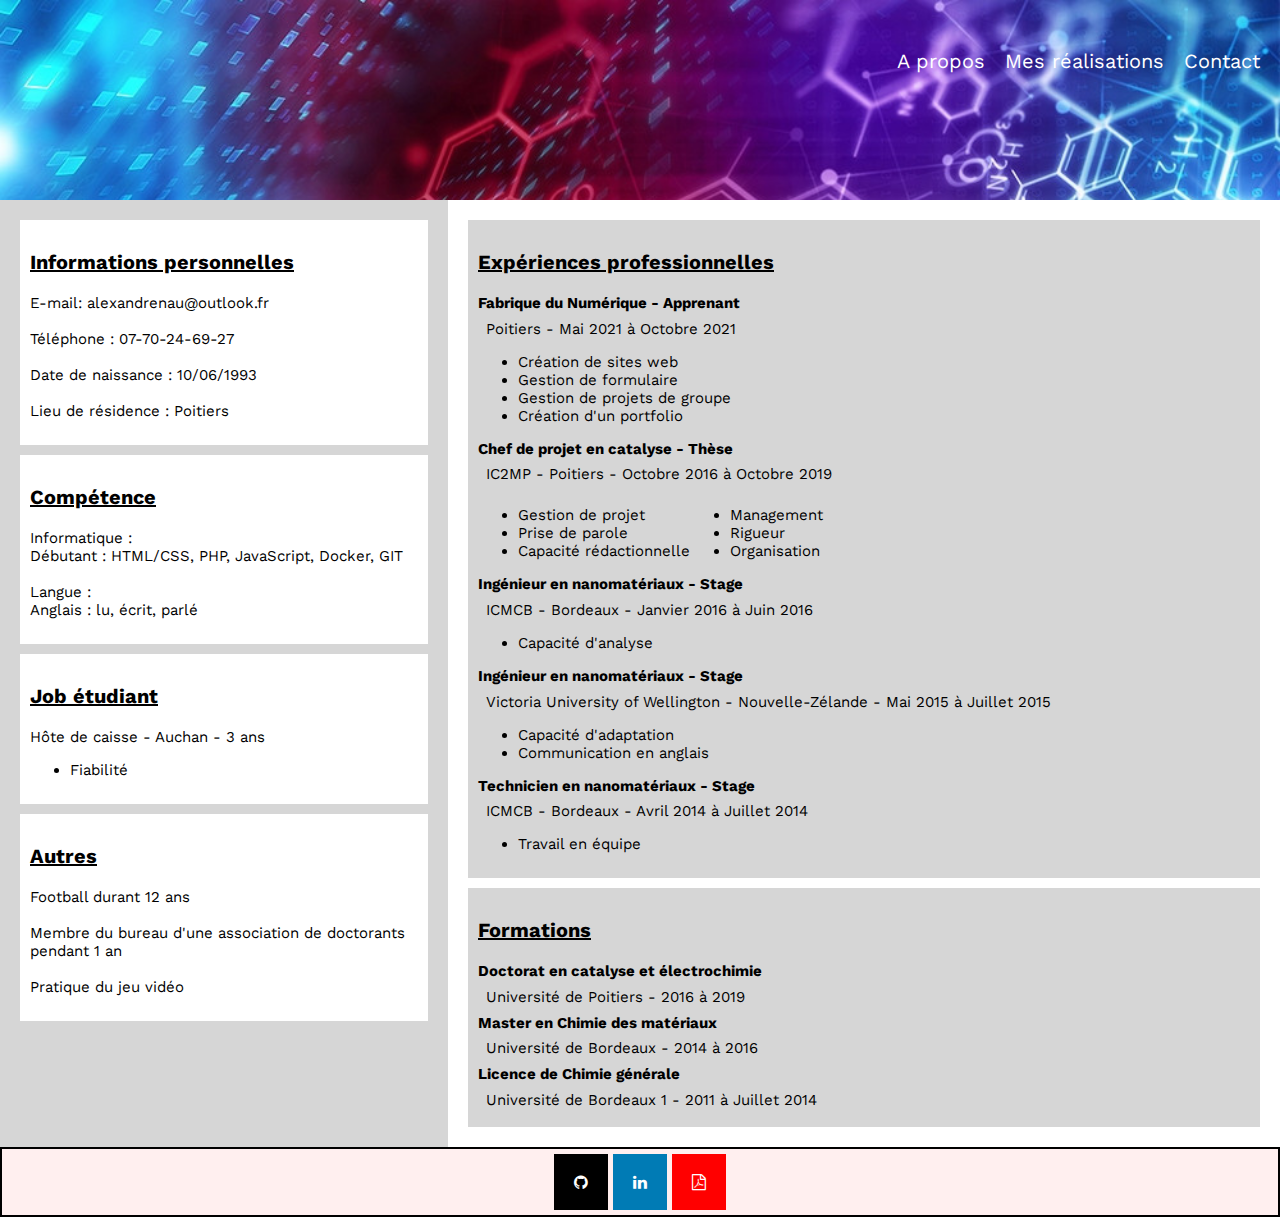
<file: index.html>
<!DOCTYPE html>
<html lang="en">

<head>
   <meta charset="UTF-8">
   <meta http-equiv="X-UA-Compatible" content="IE=edge">
   <meta name="viewport" content="width=device-width, initial-scale=1.0">
   <title>A propos</title>
   <link href='http://fonts.googleapis.com/css?family=Open+Sans' rel='stylesheet' type='text/css'>
   <link href="css/style.css" rel="stylesheet" type="text/css">
   <link rel="stylesheet" href="https://cdnjs.cloudflare.com/ajax/libs/font-awesome/4.7.0/css/font-awesome.min.css">
</head>

<body>
   <header>
      <nav class="nav">
         <div class="main_list">
            <ul class="navlinks">
               <li><a href="index.html">A propos</a></li>
               <li><a href="realisation.html">Mes réalisations</a></li>
               <li><a href="contact.html">Contact</a></li>
            </ul>
         </div>
      </nav>
      <section class="home">
      </section>
   </header>
   <main>
      <div class="corps">
         <aside class="gauche">
            <article>
               <h3>Informations personnelles</h3>
               <p> E-mail: alexandrenau@outlook.fr <br><br>
                  Téléphone : 07-70-24-69-27 <br><br>
                  Date de naissance : 10/06/1993<br><br>
                  Lieu de résidence : Poitiers
               </p>
            </article>
            <article>
               <h3>Compétence</h3>
               <p> Informatique : <br>
                  Débutant : HTML/CSS, PHP, JavaScript, Docker, GIT<br><br>
                  Langue : <br>
                  Anglais : lu, écrit, parlé
               </p>
            </article>
            <article>
               <h3>Job étudiant</h3>
               <p>Hôte de caisse - Auchan - 3 ans</p>
               <ul>
                  <li>Fiabilité</li>
               </ul>
            </article>
            <article>
               <h3>Autres</h3>
               <p>Football durant 12 ans<br><br>
                  Membre du bureau d'une association de doctorants pendant 1 an<br><br>
                  Pratique du jeu vidéo
               </p>
            </article>
         </aside>
         <section class="droite">
            <article>
               <h3>Expériences professionnelles</h3>
               <h4 class="experience">Fabrique du Numérique - Apprenant</h4>
               <h5 class="datelieu">Poitiers - Mai 2021 à Octobre 2021</h5>
                     <ul>
                        <li>Création de sites web</li>
                        <li>Gestion de formulaire</li>
                        <li>Gestion de projets de groupe</li>
                        <li>Création d'un portfolio</li>
                     </ul>
               <h4 class="experience">Chef de projet en catalyse - Thèse</h4>
               <h5 class="datelieu">IC2MP - Poitiers - Octobre 2016 à Octobre 2019</h5>
               <div class="these">
                  <div class="softskill">
                     <ul>
                        <li>Gestion de projet</li>
                        <li>Prise de parole</li>
                        <li>Capacité rédactionnelle</li>
                     </ul>
                  </div>
                  <div class="qualite">
                     <ul>
                        <li>Management</li>
                        <li>Rigueur</li>
                        <li>Organisation</li>
                     </ul>
                  </div>
               </div>
               <h4 class="experience">Ingénieur en nanomatériaux - Stage</h4>
               <h5 class="datelieu">ICMCB - Bordeaux - Janvier 2016 à Juin 2016</h5>
               <ul>
                  <li>Capacité d'analyse</li>
               </ul>
               <h4 class="experience">Ingénieur en nanomatériaux - Stage</h4>
               <h5 class="datelieu">Victoria University of Wellington - Nouvelle-Zélande - Mai 2015 à Juillet 2015</h5>
               <ul>
                  <li>Capacité d'adaptation</li>
                  <li>Communication en anglais</li>
               </ul>
               <h4 class="experience">Technicien en nanomatériaux - Stage</h4>
               <h5 class="datelieu">ICMCB - Bordeaux - Avril 2014 à Juillet 2014</h5>
               <ul>
                  <li>Travail en équipe</li>
               </ul>
            </article>
            <article>
               <h3>Formations</h3>
               <h4 class="experience">Doctorat en catalyse et électrochimie</h4>
               <h5 class="datelieu">Université de Poitiers - 2016 à 2019</h5>
               <h4 class="experience">Master en Chimie des matériaux</h4>
               <h5 class="datelieu">Université de Bordeaux - 2014 à 2016</h5>
               <h4 class="experience">Licence de Chimie générale</h4>
               <h5 class="datelieu">Université de Bordeaux 1 - 2011 à Juillet 2014</h5>
            </article>
         </section>
      </div>
   </main>
   <footer>
      <a href="https://github.com/drnau/" class="fa fa-github" target="_blank"></a>
      <a href="https://linkedin.com/in/alexandre-nau-devweb" class="fa fa-linkedin" target="_blank"></a>
      <a href="/PDF/CV_Alexandre_Nau.pdf" class="fa fa-file-pdf-o" target="_blank"></a>
   </footer>
</body>


</html>
</file>
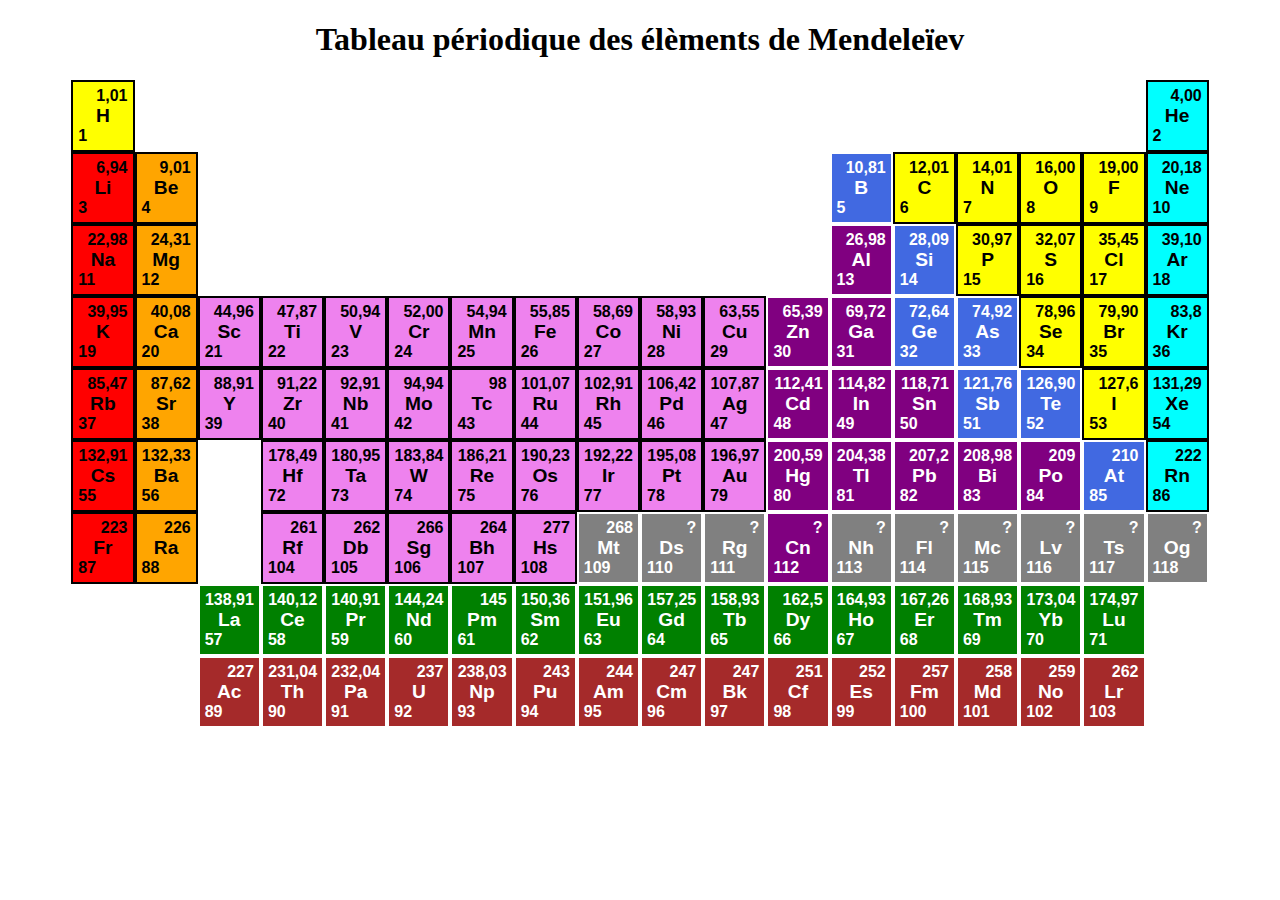
<file: Tableau périodique/index.html>
<!DOCTYPE html>
<html lang="en">

<head>
    <meta charset="UTF-8">
    <meta http-equiv="X-UA-Compatible" content="IE=edge">
    <meta name="viewport" content="width=device-width, initial-scale=1.0">
    <link href="style.css" rel="stylesheet" type="text/css">
    <title>Tableau périodique des élèments de Mendeleïev</title>
</head>

<body>
    <header>
        <h1>Tableau périodique des élèments de Mendeleïev</h1>
    </header>

    <main>
        <div class="periodic-table">
            <div class ="element -n1 -reactive-nonmetal">
                <div class="masse-atomique">1,01</div>
                <div class="symbole"> H</div>
                <div class="numero-atomique"> 1</div>
            </div>
            <div class ="element -n2 -noble-gas">
                <div class="masse-atomique">4,00</div>
                <div class="symbole"> He</div>
                <div class="numero-atomique"> 2</div>
            </div>
            <div class ="element -n3 -alkali-metal">
                <div class="masse-atomique">6,94</div>
                <div class="symbole"> Li</div>
                <div class="numero-atomique"> 3</div>
            </div>
            <div class ="element -n4 -alkaline-earth-metal">
                <div class="masse-atomique">9,01</div>
                <div class="symbole"> Be</div>
                <div class="numero-atomique"> 4</div>
            </div>
            <div class ="element -n5 -metalloid">
                <div class="masse-atomique">10,81</div>
                <div class="symbole"> B</div>
                <div class="numero-atomique"> 5</div>
            </div>
            <div class ="element -n6 -reactive-nonmetal">
                <div class="masse-atomique">12,01</div>
                <div class="symbole"> C</div>
                <div class="numero-atomique"> 6</div>
            </div>
            <div class ="element -n7 -reactive-nonmetal">
                <div class="masse-atomique">14,01</div>
                <div class="symbole"> N</div>
                <div class="numero-atomique"> 7</div>
            </div>
            <div class ="element -n8 -reactive-nonmetal">
                <div class="masse-atomique">16,00</div>
                <div class="symbole"> O</div>
                <div class="numero-atomique"> 8</div>
            </div>
            <div class ="element -n9 -reactive-nonmetal">
                <div class="masse-atomique">19,00</div>
                <div class="symbole"> F</div>
                <div class="numero-atomique"> 9</div>
            </div>
            <div class ="element -n10 -noble-gas">
                <div class="masse-atomique">20,18</div>
                <div class="symbole"> Ne</div>
                <div class="numero-atomique"> 10</div>
            </div>
            <div class ="element -n11 -alkali-metal">
                <div class="masse-atomique">22,98</div>
                <div class="symbole"> Na</div>
                <div class="numero-atomique"> 11</div>
            </div>
            <div class ="element -n12 -alkaline-earth-metal">
                <div class="masse-atomique">24,31</div>
                <div class="symbole"> Mg</div>
                <div class="numero-atomique"> 12</div>
            </div>
            <div class ="element -n13 -post-transition-metal">
                <div class="masse-atomique">26,98</div>
                <div class="symbole"> Al</div>
                <div class="numero-atomique"> 13</div>
            </div>
            <div class ="element -n14 -metalloid">
                <div class="masse-atomique">28,09</div>
                <div class="symbole"> Si</div>
                <div class="numero-atomique"> 14</div>
            </div>
            <div class ="element -n15 -reactive-nonmetal">
                <div class="masse-atomique">30,97</div>
                <div class="symbole"> P</div>
                <div class="numero-atomique"> 15</div>
            </div>
            <div class ="element -n16 -reactive-nonmetal">
                <div class="masse-atomique">32,07</div>
                <div class="symbole"> S</div>
                <div class="numero-atomique"> 16</div>
            </div>
            <div class ="element -n17 -reactive-nonmetal">
                <div class="masse-atomique">35,45</div>
                <div class="symbole"> Cl</div>
                <div class="numero-atomique"> 17</div>
            </div>
            <div class ="element -n18 -noble-gas">
                <div class="masse-atomique">39,10</div>
                <div class="symbole"> Ar</div>
                <div class="numero-atomique"> 18</div>
            </div>
            <div class ="element -n19 -alkali-metal">
                <div class="masse-atomique">39,95</div>
                <div class="symbole"> K</div>
                <div class="numero-atomique"> 19</div>
            </div>
            <div class ="element -n20 -alkaline-earth-metal">
                <div class="masse-atomique">40,08</div>
                <div class="symbole"> Ca</div>
                <div class="numero-atomique"> 20</div>
            </div>
            <div class ="element -n21 -transition-metal">
                <div class="masse-atomique">44,96</div>
                <div class="symbole"> Sc</div>
                <div class="numero-atomique"> 21</div>
            </div>
            <div class ="element -n22 -transition-metal">
                <div class="masse-atomique">47,87</div>
                <div class="symbole"> Ti</div>
                <div class="numero-atomique"> 22</div>
            </div>
            <div class ="element -n23 -transition-metal">
                <div class="masse-atomique">50,94</div>
                <div class="symbole"> V</div>
                <div class="numero-atomique"> 23</div>
            </div>
            <div class ="element -n24 -transition-metal">
                <div class="masse-atomique">52,00</div>
                <div class="symbole"> Cr</div>
                <div class="numero-atomique"> 24</div>
            </div>
            <div class ="element -n25 -transition-metal">
                <div class="masse-atomique">54,94</div>
                <div class="symbole"> Mn</div>
                <div class="numero-atomique"> 25</div>
            </div>
            <div class ="element -n26 -transition-metal">
                <div class="masse-atomique">55,85</div>
                <div class="symbole"> Fe</div>
                <div class="numero-atomique"> 26</div>
            </div>
            <div class ="element -n27 -transition-metal">
                <div class="masse-atomique">58,69</div>
                <div class="symbole"> Co</div>
                <div class="numero-atomique"> 27</div>
            </div>
            <div class ="element -n28 -transition-metal">
                <div class="masse-atomique">58,93</div>
                <div class="symbole"> Ni</div>
                <div class="numero-atomique"> 28</div>
            </div>
            <div class ="element -n29 -transition-metal">
                <div class="masse-atomique">63,55</div>
                <div class="symbole"> Cu</div>
                <div class="numero-atomique"> 29</div>
            </div>
            <div class ="element -n30 -post-transition-metal">
                <div class="masse-atomique">65,39</div>
                <div class="symbole"> Zn</div>
                <div class="numero-atomique"> 30</div>
            </div>
            <div class ="element -n31 -post-transition-metal">
                <div class="masse-atomique">69,72</div>
                <div class="symbole"> Ga</div>
                <div class="numero-atomique"> 31</div>
            </div>
            <div class ="element -n32 -metalloid">
                <div class="masse-atomique">72,64</div>
                <div class="symbole"> Ge</div>
                <div class="numero-atomique"> 32</div>
            </div>
            <div class ="element -n33 -metalloid">
                <div class="masse-atomique">74,92</div>
                <div class="symbole"> As</div>
                <div class="numero-atomique"> 33</div>
            </div>
            <div class ="element -n34 -reactive-nonmetal">
                <div class="masse-atomique">78,96</div>
                <div class="symbole"> Se</div>
                <div class="numero-atomique"> 34</div>
            </div>
            <div class ="element -n35 -reactive-nonmetal">
                <div class="masse-atomique">79,90</div>
                <div class="symbole"> Br</div>
                <div class="numero-atomique"> 35</div>
            </div>
            <div class ="element -n36 -noble-gas">
                <div class="masse-atomique">83,8</div>
                <div class="symbole"> Kr</div>
                <div class="numero-atomique"> 36</div>
            </div>
            <div class ="element -n37 -alkali-metal">
                <div class="masse-atomique">85,47</div>
                <div class="symbole"> Rb</div>
                <div class="numero-atomique"> 37</div>
            </div>
            <div class ="element -n38 -alkaline-earth-metal">
                <div class="masse-atomique">87,62</div>
                <div class="symbole"> Sr</div>
                <div class="numero-atomique"> 38</div>
            </div>
            <div class ="element -n39 -transition-metal">
                <div class="masse-atomique">88,91</div>
                <div class="symbole"> Y</div>
                <div class="numero-atomique"> 39</div>
            </div>
            <div class ="element -n40 -transition-metal">
                <div class="masse-atomique">91,22</div>
                <div class="symbole"> Zr</div>
                <div class="numero-atomique"> 40</div>
            </div>
            <div class ="element -n41 -transition-metal">
                <div class="masse-atomique">92,91</div>
                <div class="symbole"> Nb</div>
                <div class="numero-atomique"> 41</div>
            </div>    
            <div class ="element -n42 -transition-metal">
                <div class="masse-atomique">94,94</div>
                <div class="symbole"> Mo</div>
                <div class="numero-atomique"> 42</div>
            </div>    
            <div class ="element -n43 -transition-metal">
                <div class="masse-atomique">98</div>
                <div class="symbole"> Tc</div>
                <div class="numero-atomique"> 43</div>
            </div>    
            <div class ="element -n44 -transition-metal">
                <div class="masse-atomique">101,07</div>
                <div class="symbole"> Ru</div>
                <div class="numero-atomique"> 44</div>
            </div>    
            <div class ="element -n45 -transition-metal">
                <div class="masse-atomique">102,91</div>
                <div class="symbole"> Rh</div>
                <div class="numero-atomique"> 45</div>
            </div>    
            <div class ="element -n46 -transition-metal">
                <div class="masse-atomique">106,42</div>
                <div class="symbole"> Pd</div>
                <div class="numero-atomique"> 46</div>
            </div>    
            <div class ="element -n47 -transition-metal">
                <div class="masse-atomique">107,87</div>
                <div class="symbole"> Ag</div>
                <div class="numero-atomique"> 47</div>
            </div>    
            <div class ="element -n48 -post-transition-metal">
                <div class="masse-atomique">112,41</div>
                <div class="symbole"> Cd</div>
                <div class="numero-atomique"> 48</div>
            </div>    
            <div class ="element -n49 -post-transition-metal">
                <div class="masse-atomique">114,82</div>
                <div class="symbole"> In</div>
                <div class="numero-atomique"> 49</div>
            </div>    
            <div class ="element -n50 -post-transition-metal">
                <div class="masse-atomique">118,71</div>               
                <div class="symbole"> Sn</div>
                <div class="numero-atomique"> 50</div>
            </div>
            <div class ="element -n51 -metalloid">
                <div class="masse-atomique">121,76</div>
                <div class="symbole"> Sb</div>
                <div class="numero-atomique"> 51</div>
            </div>
            <div class ="element -n52 -metalloid">
                <div class="masse-atomique">126,90</div>
                <div class="symbole"> Te</div>
                <div class="numero-atomique"> 52</div>
            </div> 
            <div class ="element -n53 -reactive-nonmetal">
                <div class="masse-atomique">127,6</div>
                <div class="symbole"> I</div>
                <div class="numero-atomique"> 53</div>
            </div> 
            <div class ="element -n54 -noble-gas">
                <div class="masse-atomique">131,29</div>
                <div class="symbole"> Xe</div>
                <div class="numero-atomique"> 54</div>
            </div> 
            <div class ="element -n55 -alkali-metal">
                <div class="masse-atomique">132,91</div>
                <div class="symbole"> Cs</div>
                <div class="numero-atomique"> 55</div>
            </div> 
            <div class ="element -n56 -alkaline-earth-metal">
                <div class="masse-atomique">132,33</div>
                <div class="symbole"> Ba</div>
                <div class="numero-atomique"> 56</div>
            </div> 
            <div class ="element -n57 -lanthanide">
                <div class="masse-atomique">138,91</div>
                <div class="symbole"> La</div>
                <div class="numero-atomique"> 57</div>
            </div> 
            <div class ="element -n58 -lanthanide">
                <div class="masse-atomique">140,12</div>
                <div class="symbole"> Ce</div>
                <div class="numero-atomique"> 58</div>
            </div> 
            <div class ="element -n59 -lanthanide">
                <div class="masse-atomique">140,91</div>
                <div class="symbole"> Pr</div>
                <div class="numero-atomique"> 59</div>
            </div> 
            <div class ="element -n60 -lanthanide">
                <div class="masse-atomique">144,24</div>
                <div class="symbole"> Nd</div>
                <div class="numero-atomique"> 60</div>
            </div>
            <div class ="element -n61 -lanthanide">
                <div class="masse-atomique">145</div>
                <div class="symbole"> Pm</div>
                <div class="numero-atomique"> 61</div>
            </div>  
            <div class ="element -n62 -lanthanide">
                <div class="masse-atomique">150,36</div>
                <div class="symbole"> Sm</div>
                <div class="numero-atomique"> 62</div>
            </div>  
            <div class ="element -n63 -lanthanide">
                <div class="masse-atomique">151,96</div>
                <div class="symbole"> Eu</div>
                <div class="numero-atomique"> 63</div>
            </div>  
            <div class ="element -n64 -lanthanide">
                <div class="masse-atomique">157,25</div>
                <div class="symbole"> Gd</div>
                <div class="numero-atomique"> 64</div>
            </div>  
            <div class ="element -n65 -lanthanide">
                <div class="masse-atomique">158,93</div>
                <div class="symbole"> Tb</div>
                <div class="numero-atomique"> 65</div>
            </div>  
            <div class ="element -n66 -lanthanide">
                <div class="masse-atomique">162,5</div>
                <div class="symbole"> Dy</div>
                <div class="numero-atomique"> 66</div>
            </div>  
            <div class ="element -n67 -lanthanide">
                <div class="masse-atomique">164,93</div>
                <div class="symbole"> Ho</div>
                <div class="numero-atomique"> 67</div>
            </div>  
            <div class ="element -n68 -lanthanide">
                <div class="masse-atomique">167,26</div>
                <div class="symbole"> Er</div>
                <div class="numero-atomique"> 68</div>
            </div>  
            <div class ="element -n69 -lanthanide">
                <div class="masse-atomique">168,93</div>
                <div class="symbole"> Tm</div>
                <div class="numero-atomique"> 69</div>
            </div>  
            <div class ="element -n70 -lanthanide">
                <div class="masse-atomique">173,04</div>
                <div class="symbole"> Yb</div>
                <div class="numero-atomique"> 70</div>
            </div>
            <div class ="element -n71 -lanthanide">
                <div class="masse-atomique">174,97</div>
                <div class="symbole"> Lu</div>
                <div class="numero-atomique"> 71</div>
            </div>
            <div class ="element -n72 -transition-metal">
                <div class="masse-atomique">178,49</div>
                <div class="symbole"> Hf</div>
                <div class="numero-atomique"> 72</div>
            </div>
            <div class ="element -n73 -transition-metal">
                <div class="masse-atomique">180,95</div>
                <div class="symbole"> Ta</div>
                <div class="numero-atomique"> 73</div>
            </div>
            <div class ="element -n74 -transition-metal">
                <div class="masse-atomique">183,84</div>
                <div class="symbole"> W</div>
                <div class="numero-atomique"> 74</div>
            </div>
            <div class ="element -n75 -transition-metal">
                <div class="masse-atomique">186,21</div>
                <div class="symbole"> Re</div>
                <div class="numero-atomique"> 75</div>
            </div>
            <div class ="element -n76 -transition-metal">
                <div class="masse-atomique">190,23</div>
                <div class="symbole"> Os</div>
                <div class="numero-atomique"> 76</div>
            </div>
            <div class ="element -n77 -transition-metal">
                <div class="masse-atomique">192,22</div>
                <div class="symbole"> Ir</div>
                <div class="numero-atomique"> 77</div>
            </div>
            <div class ="element -n78 -transition-metal">
                <div class="masse-atomique">195,08</div>
                <div class="symbole"> Pt</div>
                <div class="numero-atomique"> 78</div>
            </div>
            <div class ="element -n79 -transition-metal">
                <div class="masse-atomique">196,97</div>
                <div class="symbole"> Au</div>
                <div class="numero-atomique"> 79</div>
            </div>
            <div class ="element -n80 -post-transition-metal">
                <div class="masse-atomique">200,59</div>
                <div class="symbole"> Hg</div>
                <div class="numero-atomique"> 80</div>
            </div>
            <div class ="element -n81 -post-transition-metal">
                <div class="masse-atomique">204,38</div>
                <div class="symbole"> Tl</div>
                <div class="numero-atomique"> 81</div>
            </div>
            <div class ="element -n82 -post-transition-metal">
                <div class="masse-atomique">207,2</div>
                <div class="symbole"> Pb</div>
                <div class="numero-atomique"> 82</div>
            </div>
            <div class ="element -n83 -post-transition-metal">
                <div class="masse-atomique">208,98</div>
                <div class="symbole"> Bi</div>
                <div class="numero-atomique"> 83</div>
            </div>
            <div class ="element -n84 -post-transition-metal">
                <div class="masse-atomique">209</div>
                <div class="symbole"> Po</div>
                <div class="numero-atomique"> 84</div>
            </div>
            <div class ="element -n85 -metalloid">
                <div class="masse-atomique">210</div>
                <div class="symbole"> At</div>
                <div class="numero-atomique"> 85</div>
            </div>
            <div class ="element -n86 -noble-gas">
                <div class="masse-atomique">222</div>
                <div class="symbole"> Rn</div>
                <div class="numero-atomique"> 86</div>
            </div>
            <div class ="element -n87 -alkali-metal">
                <div class="masse-atomique">223</div>
                <div class="symbole"> Fr</div>
                <div class="numero-atomique"> 87</div>
            </div>
            <div class ="element -n88 -alkaline-earth-metal">
                <div class="masse-atomique">226</div>
                <div class="symbole"> Ra</div>
                <div class="numero-atomique"> 88</div>
            </div>
            <div class ="element -n89 -actinide">
                <div class="masse-atomique">227</div>
                <div class="symbole"> Ac</div>
                <div class="numero-atomique"> 89</div>
            </div>
            <div class ="element -n90 -actinide">
                <div class="masse-atomique">231,04</div>
                <div class="symbole"> Th</div>
                <div class="numero-atomique"> 90</div>
            </div>
            <div class ="element -n91 -actinide">
                <div class="masse-atomique">232,04</div>
                <div class="symbole"> Pa</div>
                <div class="numero-atomique"> 91</div>
            </div>
            <div class ="element -n92 -actinide">
                <div class="masse-atomique">237</div>
                <div class="symbole"> U</div>
                <div class="numero-atomique"> 92</div>
            </div>
            <div class ="element -n93 -actinide">
                <div class="masse-atomique">238,03</div>
                <div class="symbole"> Np</div>
                <div class="numero-atomique"> 93</div>
            </div>
            <div class ="element -n94 -actinide">
                <div class="masse-atomique">243</div>
                <div class="symbole"> Pu</div>
                <div class="numero-atomique"> 94</div>
            </div>
            <div class ="element -n95 -actinide">
                <div class="masse-atomique">244</div>
                <div class="symbole"> Am</div>
                <div class="numero-atomique"> 95</div>
            </div>
            <div class ="element -n96 -actinide">
                <div class="masse-atomique">247</div>
                <div class="symbole"> Cm</div>
                <div class="numero-atomique"> 96</div>
            </div>
            <div class ="element -n97 -actinide">
                <div class="masse-atomique">247</div>
                <div class="symbole"> Bk</div>
                <div class="numero-atomique"> 97</div>
            </div>
            <div class ="element -n98 -actinide">
                <div class="masse-atomique">251</div>
                <div class="symbole"> Cf</div>
                <div class="numero-atomique"> 98</div>
            </div>
            <div class ="element -n99 -actinide">
                <div class="masse-atomique">252</div>
                <div class="symbole"> Es</div>
                <div class="numero-atomique"> 99</div>
            </div>
            <div class ="element -n100 -actinide">
                <div class="masse-atomique">257</div>
                <div class="symbole"> Fm</div>
                <div class="numero-atomique"> 100</div>
            </div>
            <div class ="element -n101 -actinide">
                <div class="masse-atomique">258</div>
                <div class="symbole"> Md</div>
                <div class="numero-atomique"> 101</div>
            </div>
            <div class ="element -n102 -actinide">
                <div class="masse-atomique">259</div>
                <div class="symbole"> No</div>
                <div class="numero-atomique"> 102</div>
            </div>
            <div class ="element -n103 -actinide">
                <div class="masse-atomique">262</div>
                <div class="symbole"> Lr</div>
                <div class="numero-atomique"> 103</div>
            </div>
            <div class ="element -n104 -transition-metal">
                <div class="masse-atomique">261</div>
                <div class="symbole"> Rf</div>
                <div class="numero-atomique"> 104</div>
            </div>
            <div class ="element -n105 -transition-metal">
                <div class="masse-atomique">262</div>
                <div class="symbole"> Db</div>
                <div class="numero-atomique"> 105</div>
            </div>
            <div class ="element -n106 -transition-metal">
                <div class="masse-atomique">266</div>
                <div class="symbole"> Sg</div>
                <div class="numero-atomique"> 106</div>
            </div>
            <div class ="element -n107 -transition-metal">
                <div class="masse-atomique">264</div>
                <div class="symbole"> Bh</div>
                <div class="numero-atomique"> 107</div>
            </div>
            <div class ="element -n108 -transition-metal">
                <div class="masse-atomique">277</div>
                <div class="symbole"> Hs</div>
                <div class="numero-atomique"> 108</div>
            </div>
            <div class ="element -n109 -unknown">
                <div class="masse-atomique">268</div>
                <div class="symbole"> Mt</div>
                <div class="numero-atomique"> 109</div>
            </div>
            <div class ="element -n110 -unknown">
                <div class="masse-atomique">?</div>
                <div class="symbole"> Ds</div>
                <div class="numero-atomique"> 110</div>
            </div>
            <div class ="element -n111 -unknown">
                <div class="masse-atomique">?</div>
                <div class="symbole"> Rg</div>
                <div class="numero-atomique"> 111</div>
            </div>
            <div class ="element -n112 -post-transition-metal">
                <div class="masse-atomique">?</div>
                <div class="symbole"> Cn</div>
                <div class="numero-atomique"> 112</div>
            </div>
            <div class ="element -n113 -unknown">
                <div class="masse-atomique">?</div>
                <div class="symbole"> Nh</div>
                <div class="numero-atomique"> 113</div>
            </div>
            <div class ="element -n114 -unknown">
                <div class="masse-atomique">?</div>
                <div class="symbole"> Fl</div>
                <div class="numero-atomique"> 114</div>
            </div>
            <div class ="element -n115 -unknown">
                <div class="masse-atomique">?</div>
                <div class="symbole"> Mc</div>
                <div class="numero-atomique"> 115</div>
            </div>
            <div class ="element -n116 -unknown">
                <div class="masse-atomique">?</div>
                <div class="symbole"> Lv</div>
                <div class="numero-atomique"> 116</div>
            </div>
            <div class ="element -n117 -unknown">
                <div class="masse-atomique">?</div>
                <div class="symbole"> Ts</div>
                <div class="numero-atomique"> 117</div>
            </div>
            <div class ="element -n118 -unknown">
                <div class="masse-atomique">?</div>
                <div class="symbole"> Og</div>
                <div class="numero-atomique"> 118</div>
            </div>
        </div>
    </main>

    <footer>

    </footer>
</body>

</html>
</file>
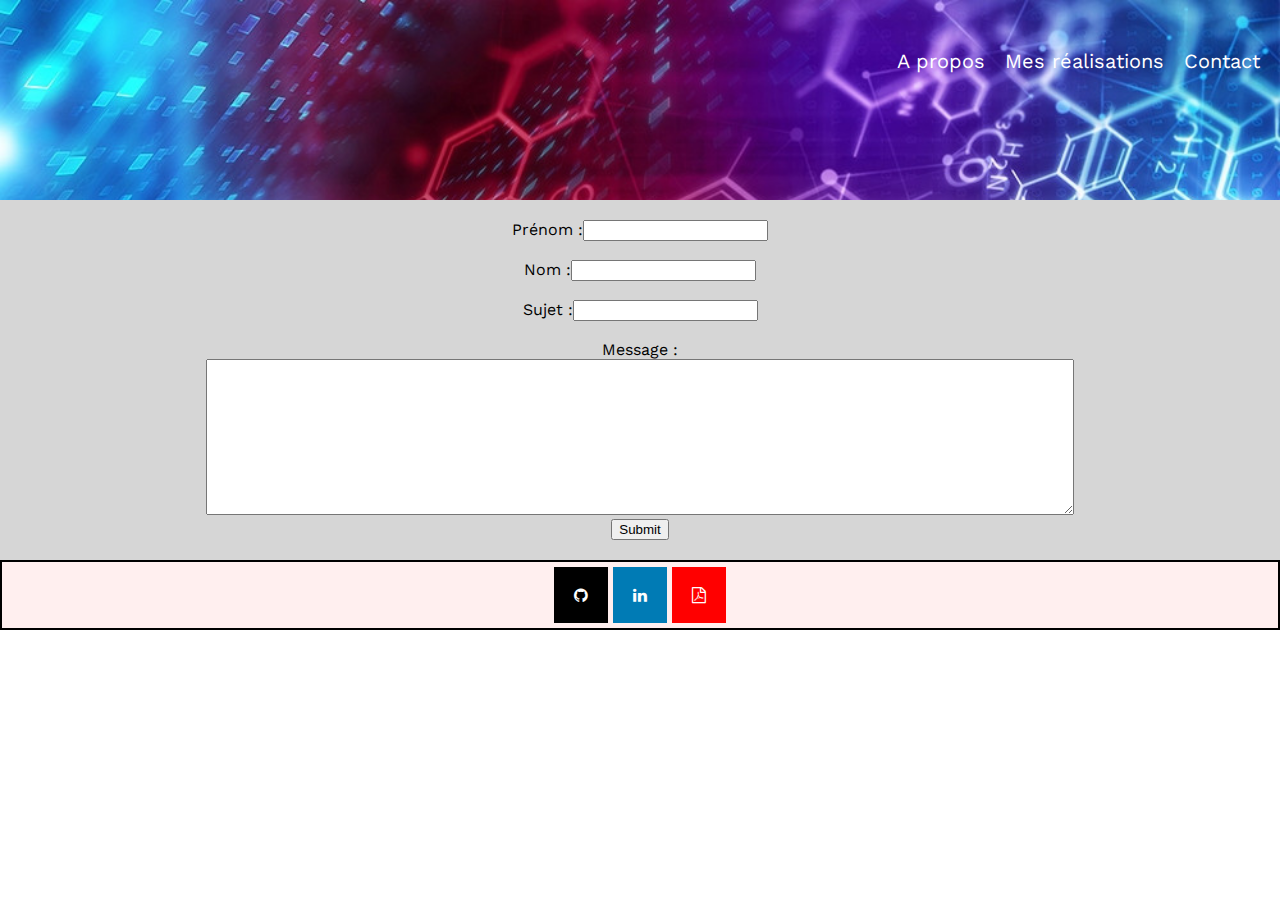
<file: contact.html>
<!DOCTYPE html>
<html lang="en">

<head>
    <meta charset="UTF-8">
    <meta http-equiv="X-UA-Compatible" content="IE=edge">
    <meta name="viewport" content="width=device-width, initial-scale=1.0">
    <title>A propos</title>
    <link href='http://fonts.googleapis.com/css?family=Open+Sans' rel='stylesheet' type='text/css'>
    <link href="css/style.css" rel="stylesheet" type="text/css">
    <link rel="stylesheet" href="https://cdnjs.cloudflare.com/ajax/libs/font-awesome/4.7.0/css/font-awesome.min.css">
</head>

<body>

    <header>
        <nav class="nav">
            <div id="mainListDiv" class="main_list">
                <ul class="navlinks">
                    <li><a href="index.html">A propos</a></li>
                    <li><a href="realisation.html">Mes réalisations</a></li>
                    <li><a href="contact.html">Contact</a></li>
                </ul>
            </div>
        </nav>

        <section class="home">
        </section>

    </header>

    <main>
        <div class="formulaire">
            <form name="contact" method="POST" data-netlify="true">
                Prénom :<input type="text" name="prenom"><br><br>
                Nom :<input type="text" name="nom"><br><br>
                Sujet :<input type="text" name="sujet"
                Entrez votre adresse email :<input type="email" id="email" name="email"><br><br>
                Message :<br><textarea rows=10 name="demande"></textarea><br>
                <input type="submit">
            </form>
        </div>
    </main>
    <footer>
        <a href="https://github.com/drnau/" class="fa fa-github" target="_blank"></a>
        <a href="https://linkedin.com/in/alexandre-nau-devweb" class="fa fa-linkedin" target="_blank"></a>
        <a href="/PDF/CV_Alexandre_Nau.pdf" class="fa fa-file-pdf-o" target="_blank"></a>
    </footer>
</body>

</html>
</file>
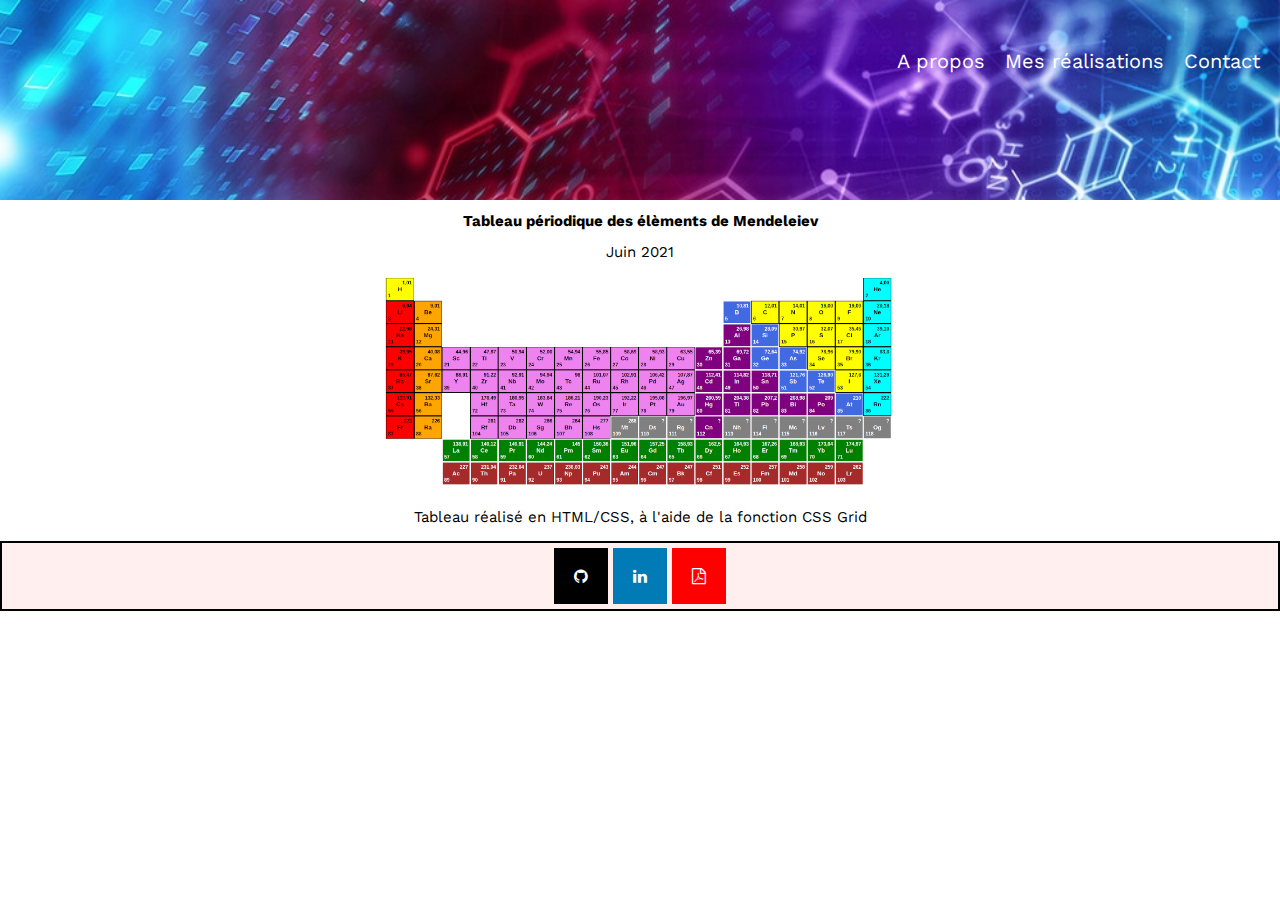
<file: realisation.html>
<!DOCTYPE html>
<html lang="en">

<head>
    <meta charset="UTF-8">
    <meta http-equiv="X-UA-Compatible" content="IE=edge">
    <meta name="viewport" content="width=device-width, initial-scale=1.0">
    <title>A propos</title>
    <link href='http://fonts.googleapis.com/css?family=Open+Sans' rel='stylesheet' type='text/css'>
    <link href="css/style.css" rel="stylesheet" type="text/css">
    <link rel="stylesheet" href="https://cdnjs.cloudflare.com/ajax/libs/font-awesome/4.7.0/css/font-awesome.min.css">
</head>

<body>
    <header>
        <nav class="nav">
            <div id="mainListDiv" class="main_list">
                <ul class="navlinks">
                    <li><a href="index.html">A propos</a></li>
                    <li><a href="realisation.html">Mes réalisations</a></li>
                    <li><a href="contact.html">Contact</a></li>
                </ul>
            </div>
        </nav>

        <section class="home">
        </section>
    </header>
    <main class="flexreal">
        <div class="realisation">
            <h2>Tableau périodique des élèments de Mendeleiev</h2>
            <h5>Juin 2021</h5>
            <a href="../Tableau périodique/index.html">
                <img src="../image/tableauperiodique.png" alt="tableau périodique des élèments">
            </a>
            <a class ="lienGitHub" href="https://github.com/drnau/tableau_periodique">
                <p>Tableau réalisé en HTML/CSS, à l'aide de la fonction CSS Grid</p>
            </a>
        </div>
        </div>
    </main>
    <footer>
        <a href="https://github.com/drnau/" class="fa fa-github" target="_blank"></a>
        <a href="https://linkedin.com/in/alexandre-nau-devweb" class="fa fa-linkedin" target="_blank"></a>
        <a href="/PDF/CV_Alexandre_Nau.pdf" class="fa fa-file-pdf-o" target="_blank"></a>
    </footer>
</body>


</html>
</file>
<file: css/style.css>
@import url('https://fonts.googleapis.com/css2?family=Work+Sans&display=swap');
html {
  font-family: 'Work sans', sans-serif;
}
.realisation {
    font-size : 5px;
}

/* Navbar : */

nav {
  background-image: url("../image/background_chimie2.jpg") ;
  font-size: 10px;
  padding :10px;
  width : 100%;
  height: 200px;
}
nav ul {
  list-style-type:none;
}

nav li a{
  color: white;
  font-size: 20px;
  text-decoration: none;
}


.flexreal {
    text-align: center;
}
body {
    margin: 0px;
}
h1{
    text-align: center;
    font-size: 26px;
    text-decoration: underline;
}

h4 {
    font-size: 3em;
    margin: 0;
}

h5 {
    margin: 1%;
    font-size: 3em;
    font-weight: normal;
}

ul {
    font-size: 3em;
}


img {
    height: 40%;
    width: 40%;
}

p{
  font-size: 3em;
}

* {
  box-sizing: border-box;
}
@media (min-width: 800px) {
    .corps {
        display: flex;
    }
    .droite {
        padding : 10px;
        width: 65%;

    }
    .gauche {
        width: 35%;
    }
    .navlinks {
        display: flex;
        justify-content: flex-end;
    }
    nav li {
        display: inline-block;
        margin: 0px 10px;
    }
    nav {
        background-repeat: no-repeat;
        background-size: 100%;  
    }
}
.corps {
  max-width: 100%;
  justify-content: center;
}

.gauche {
  min-width: 300px;
  background-color: rgb(214, 214, 214);
  padding: 10px;
}

.droite {
  height: 100%;
  background-color: white;
}

h3 {
  text-decoration: underline;
  font-weight: bolder;
  font-size: 4em;
  color : black;
}

article{
  margin: 10px;
  padding: 10px;
  font-size: 5px;
  overflow:auto;
}

.gauche article{
  background-color: white ;
}

.droite article{
  background-color: rgb(214, 214, 214);
}

h2 {
  font-weight: bold;
  font-size: 3em;
}

.fa {
  padding: 20px;
  font-size: 30px;
  width: auto;
  text-align: center;
  text-decoration: none;
}

.fa:hover {
  opacity: 0.7;
}
.fa-file-pdf-o{
  background-color: red;
  color: white;
}
.fa-github {
  background: #000000;
  color: white;
}
.fa-linkedin {
  background: #007bb5;
  color: white;
}
footer {
  background-color: rgb(255, 239, 239);
  border: 2px solid black;
  text-align: center;
  padding: 5px;
}

.container p {
  background-color:rgb(189, 186, 186);
  height: 10px;
  color: black;
}


.formulaire {
    padding: 20px;
    background-color: rgb(214, 214, 214);
    text-align: center;
}
form {
    display: inline
}
textarea {
    width: 70%;
}
nav a:hover {
  opacity: 0.7;
}

.these {
  display: flex;
}

.lienGitHub {
  color: black;
  text-decoration: none;
}

/* Caroussel */
</file>
<file: Tableau périodique/style.css>
.element {
    border: 2px solid ;
    text-align: center;
    padding: 5px;
    font-family: Arial;
    font-weight: bold;
    size: 30px;
  }
 .numero-atomique {
    text-align: left;
 }
.symbole {
    text-align: center;
    font-weight: bolder;
    font-size: larger;
}

.masse-atomique {
    text-align: right;
}

h1 {
    text-align: center;
}
img {
    text-align: center;
}
.-noble-gas{
    background-color:cyan;
}

.-alkali-metal{
    background-color: red;
}

.-metalloid{
    background-color:royalblue;
    color: white;
    outline-color: black;

}

.-reactive-nonmetal{
    background-color: yellow;
}

.-alkaline-earth-metal{
    background-color: orange;
}

.-post-transition-metal{
    background-color: purple;
    color: white;
    outline-color: black;

}

.-transition-metal{
    background-color: violet;
}

.-lanthanide{
    background-color: green;
    color: white;
    outline-color: black;

}

.-actinide{
    background-color:brown;
    color: white;
    outline-color: black;

}

.-unknown{
    background-color: gray;
    color: white;
    outline-color: black;

}
@media (min-width: 1200px) {
.periodic-table {
    display: grid;
    grid-template-columns: repeat(18, 5% [col-start]);
    grid-template-rows: repeat (8, 9%x [col-start]);
    width: 100%;
    height: 100%;
    justify-content: center;
}

.-n1 {
    grid-column: 1/2;
    grid-row: 1/2;
}
.-n2 {
    grid-column: 18/19;
    grid-row: 1/2;
}
.-n3 {
    grid-column: 1/2;
    grid-row: 2/3;
}
.-n4 {
    grid-column: 2/3;
    grid-row: 2/3;
}
.-n5 {
    grid-column: 13/14;
    grid-row: 2/3;
}
.-n6 {
    grid-column: 14/15;
    grid-row: 2/3;
}
.-n7 {
    grid-column: 15/16;
    grid-row: 2/3;
}
.-n8 {
    grid-column: 16/17;
    grid-row: 2/3;
}
.-n9 {
    grid-column: 17/18;
    grid-row: 2/3;
}
.-n10 {
    grid-column: 18/19;
    grid-row: 2/3;
}
.-n11 {
    grid-column: 1/2;
    grid-row: 3/4;
}
.-n12 {
    grid-column: 2/3;
    grid-row: 3/4;
}
.-n13 {
    grid-column: 13/14;
    grid-row: 3/4;
}
.-n14 {
    grid-column: 14/15;
    grid-row: 3/4;
}
.-n15 {
    grid-column: 15/16;
    grid-row: 3/4;
}
.-n16 {
    grid-column: 16/17;
    grid-row: 3/4;
}
.-n17 {
    grid-column: 17/18;
    grid-row: 3/4;
}
.-n18 {
    grid-column: 18/19;
    grid-row: 3/4;
}
.-n19 {
    grid-column: 1/2;
    grid-row: 4/5;
}
.-n20{
    grid-column: 2/3;
    grid-row: 4/5;
}
.-n21 {
    grid-column: 3/4;
    grid-row: 4/5;
}
.-n22 {
    grid-column: 4/5;
    grid-row: 4/5;
}
.-n23 {
    grid-column: 5/6;
    grid-row: 4/5;
}
.-n24 {
    grid-column: 6/7;
    grid-row: 4/5;
}
.-n25 {
    grid-column: 7/8;
    grid-row: 4/5;
}
.-n26 {
    grid-column: 8/9;
    grid-row: 4/5;
}
.-n27 {
    grid-column: 9/10;
    grid-row: 4/5;
}
.-n28 {
    grid-column: 10/11;
    grid-row: 4/5;
}
.-n29 {
    grid-column: 11/12;
    grid-row: 4/5;
}
.-n30 {
    grid-column: 12/13;
    grid-row: 4/5;
}
.-n31 {
    grid-column: 13/14;
    grid-row: 4/5;
}
.-n32 {
    grid-column: 14/15;
    grid-row: 4/5;
}
.-n33 {
    grid-column: 15/16;
    grid-row: 4/5;
}
.-n34 {
    grid-column: 16/17;
    grid-row: 4/5;
}
.-n35 {
    grid-column: 17/18;
    grid-row: 4/5;
}
.-n36 {
    grid-column: 18/19;
    grid-row: 4/5;
}
.-n37 {
    grid-column: 1/2;
    grid-row: 5/6;
}
.-n38 {
    grid-column: 2/3;
    grid-row: 5/6;
}
.-n39 {
    grid-column: 3/4;
    grid-row: 5/6;
}
.-n40 {
    grid-column: 4/5;
    grid-row: 5/6;
}
.-n41 {
    grid-column: 5/6;
    grid-row: 5/6;
}
.-n42 {
    grid-column: 6/7;
    grid-row: 5/6;
}
.-n43 {
    grid-column: 7/8;
    grid-row: 5/6;
}
.-n44 {
    grid-column: 8/9;
    grid-row: 5/6;
}
.-n45 {
    grid-column: 9/10;
    grid-row: 5/6;
}
.-n46 {
    grid-column: 10/11;
    grid-row: 5/6;
}
.-n47 {
    grid-column: 11/12;
    grid-row: 5/6;
}
.-n48 {
    grid-column: 12/13;
    grid-row: 5/6;
}
.-n49 {
    grid-column: 13/14;
    grid-row: 5/6;
}
.-n50 {
    grid-column: 14/15;
    grid-row: 5/6;
}
.-n51 {
    grid-column: 15/16;
    grid-row: 5/6;
}
.-n52 {
    grid-column: 16/17;
    grid-row: 5/6;
}
.-n53 {
    grid-column: 17/18;
    grid-row: 5/6;
}
.-n54 {
    grid-column: 18/19;
    grid-row: 5/6;
}
.-n55 {
    grid-column: 1/2;
    grid-row: 6/7;
}
.-n56 {
    grid-column: 2/3;
    grid-row: 6/7;
}
.-n57 {
    grid-column: 3/4;
    grid-row: 10/11;
}
.-n58 {
    grid-column: 4/5;
    grid-row: 10/11;
}
.-n59 {
    grid-column: 5/6;
    grid-row: 10/11;
}
.-n60 {
    grid-column: 6/7;
    grid-row: 10/11;
}
.-n61 {
    grid-column: 7/8;
    grid-row: 10/11;
}
.-n62 {
    grid-column: 8/9;
    grid-row: 10/11;
}
.-n63 {
    grid-column: 9/10;
    grid-row: 10/11;
}
.-n64 {
    grid-column: 10/11;
    grid-row: 10/11;
}
.-n65 {
    grid-column: 11/12;
    grid-row: 10/11;
}
.-n66 {
    grid-column: 12/13;
    grid-row: 10/11;
}
.-n67 {
    grid-column: 13/14;
    grid-row: 10/11;
}
.-n68 {
    grid-column: 14/15;
    grid-row: 10/11;
}
.-n69 {
    grid-column: 15/16;
    grid-row: 10/11;
}
.-n70 {
    grid-column: 16/17;
    grid-row: 10/11;
}
.-n71 {
    grid-column: 17/18;
    grid-row: 10/11;
}
.-n72 {
    grid-column: 4/5;
    grid-row: 6/7;
}
.-n73 {
    grid-column: 5/6;
    grid-row: 6/7;
}
.-n74 {
    grid-column: 6/7;
    grid-row: 6/7;
}
.-n75 {
    grid-column: 7/8;
    grid-row: 6/7;
}
.-n76 {
    grid-column: 8/9;
    grid-row: 6/7;
}
.-n77 {
    grid-column: 9/10;
    grid-row: 6/7;
}
.-n78 {
    grid-column: 10/11;
    grid-row: 6/7;
}
.-n79 {
    grid-column: 11/12;
    grid-row: 6/7;
}
.-n80 {
    grid-column: 12/13;
    grid-row: 6/7;
}
.-n81 {
    grid-column: 13/14;
    grid-row: 6/7;
}
.-n82 {
    grid-column: 14/15;
    grid-row: 6/7;
}
.-n83 {
    grid-column: 15/16;
    grid-row: 6/7;
}
.-n84 {
    grid-column: 16/17;
    grid-row: 6/7;
}
.-n85 {
    grid-column: 17/18;
    grid-row: 6/7;
}
.-n86 {
    grid-column: 18/19;
    grid-row: 6/7;
}
.-n87 {
    grid-column: 1/2;
    grid-row: 7/8;
}
.-n88 {
    grid-column: 2/3;
    grid-row: 7/8;
}
.-n89 {
    grid-column: 3/4;
    grid-row: 11/12;
}
.-n90 {
    grid-column: 4/5;
    grid-row: 11/12;
}
.-n91 {
    grid-column: 5/6;
    grid-row: 11/12;
}
.-n92 {
    grid-column: 6/7;
    grid-row: 11/12;
}
.-n93 {
    grid-column: 7/8;
    grid-row: 11/12;
}
.-n94 {
    grid-column: 8/9;
    grid-row: 11/12;
}
.-n95 {
    grid-column: 9/10;
    grid-row: 11/12;
}
.-n96 {
    grid-column: 10/11;
    grid-row: 11/12;
}
.-n97 {
    grid-column: 11/12;
    grid-row: 11/12;
}
.-n98 {
    grid-column: 12/13;
    grid-row: 11/12;
}
.-n99 {
    grid-column: 13/14;
    grid-row: 11/12;
}
.-n100 {
    grid-column: 14/15;
    grid-row: 11/12;
}
.-n101 {
    grid-column: 15/16;
    grid-row: 11/12;
}
.-n102 {
    grid-column: 16/17;
    grid-row: 11/12;
}
.-n103 {
    grid-column: 17/18;
    grid-row: 11/12;
}
.-n104 {
    grid-column: 4/5;
    grid-row: 7/8;
}
.-n105 {
    grid-column: 5/6;
    grid-row: 7/8;
}
.-n106 {
    grid-column: 6/7;
    grid-row: 7/8;
}
.-n107 {
    grid-column: 7/8;
    grid-row: 7/8;
}
.-n108 {
    grid-column: 8/9;
    grid-row: 7/8;
}
.-n109{
    grid-column: 9/10;
    grid-row: 7/8;
}
.-n110 {
    grid-column: 10/11;
    grid-row: 7/8;
}
.-n111 {
    grid-column: 11/12;
    grid-row: 7/8;
}
.-n112 {
    grid-column: 12/13;
    grid-row: 7/8;
}
.-n113 {
    grid-column: 13/14;
    grid-row: 7/8;
}
.-n114 {
    grid-column: 14/15;
    grid-row: 7/8;
}
.-n115 {
    grid-column: 15/16;
    grid-row: 7/8;
}
.-n116 {
    grid-column: 16/17;
    grid-row: 7/8;
}
.-n117 {
    grid-column: 17/18;
    grid-row: 7/8;
}
.-n118 {
    grid-column: 18/19;
    grid-row: 7/8;
}
}
@media (max-width : 1200px) {

.periodic-table {
    display: grid;
    grid-template-columns: repeat(5, 60px [col-start]);
    grid-template-rows: repeat (25, 9% [col-start]);
    width: 100%;
    height: 100%;
    justify-content: center;
}

.-n1 {
    grid-column: 1/2;
    grid-row: 1/2;
}
.-n2 {
    grid-column: 2/3;
    grid-row: 1/2;
}
.-n3 {
    grid-column: 3/4;
    grid-row: 1/2;
}
.-n4 {
    grid-column: 4/5;
    grid-row: 1/2;
}
.-n5 {
    grid-column: 5/6;
    grid-row: 1/2;
}
.-n6 {
    grid-column: 1/2;
    grid-row: 2/3;
}
.-n7 {
    grid-column: 2/3;
    grid-row: 2/3;
}
.-n8 {
    grid-column: 3/4;
    grid-row: 2/3;
}
.-n9 {
    grid-column: 4/5;
    grid-row: 2/3;
}
.-n10 {
    grid-column: 5/6;
    grid-row: 2/3;
}
.-n11 {
    grid-column: 1/2;
    grid-row: 3/4;
}
.-n12 {
    grid-column: 2/3;
    grid-row: 3/4;
}
.-n13 {
    grid-column: 3/4;
    grid-row: 3/4;
}
.-n14 {
    grid-column: 4/5;
    grid-row: 3/4;
}
.-n15 {
    grid-column: 5/6;
    grid-row: 3/4;
}
.-n16 {
    grid-column: 1/2;
    grid-row: 4/5;
}
.-n17 {
    grid-column: 2/3;
    grid-row: 4/5;
}
.-n18 {
    grid-column: 3/4;
    grid-row: 4/5;
}
.-n19 {
    grid-column: 4/5;
    grid-row: 4/5;
}
.-n20{
    grid-column: 5/6;
    grid-row: 4/5;
}
.-n21 {
    grid-column: 1/2;
    grid-row: 5/6;
}
.-n22 {
    grid-column: 2/3;
    grid-row: 5/6;
}
.-n23 {
    grid-column: 3/4;
    grid-row: 5/6;
}
.-n24 {
    grid-column: 4/5;
    grid-row: 5/6;
}
.-n25 {
    grid-column: 5/6;
    grid-row: 5/6;
}
.-n26 {
    grid-column: 1/2;
    grid-row: 6/7;
}
.-n27 {
    grid-column: 2/3;
    grid-row: 6/7;
}
.-n28 {
    grid-column: 3/4;
    grid-row: 6/7;
}
.-n29 {
    grid-column: 4/5;
    grid-row: 6/7;
}
.-n30 {
    grid-column: 5/6;
    grid-row: 6/7;
}
.-n31 {
    grid-column: 1/2;
    grid-row: 7/8;
}
.-n32 {
    grid-column: 2/3;
    grid-row: 7/8;
}
.-n33 {
    grid-column: 3/4;
    grid-row: 7/8;
}
.-n34 {
    grid-column: 4/5;
    grid-row: 7/8;
}
.-n35 {
    grid-column: 5/6;
    grid-row: 7/8;
}
.-n36 {
    grid-column: 1/2;
    grid-row: 8/9;
}
.-n37 {
    grid-column: 2/3;
    grid-row: 8/9;
}
.-n38 {
    grid-column: 3/4;
    grid-row: 8/9;
}
.-n39 {
    grid-column: 4/5;
    grid-row: 8/9;
}
.-n40 {
    grid-column: 5/6;
    grid-row: 8/9;
}
.-n41 {
    grid-column: 1/2;
    grid-row: 9/10;
}
.-n42 {
    grid-column: 2/3;
    grid-row: 9/10;
}
.-n43 {
    grid-column: 3/4;
    grid-row: 9/10;
}
.-n44 {
    grid-column: 4/5;
    grid-row: 9/10;
}
.-n45 {
    grid-column: 5/6;
    grid-row: 9/10;
}
.-n46 {
    grid-column: 1/2;
    grid-row: 10/11;
}
.-n47 {
    grid-column: 2/3;
    grid-row: 10/11;
}
.-n48 {
    grid-column: 3/4;
    grid-row: 10/11;
}
.-n49 {
    grid-column: 4/5;
    grid-row: 10/11;
}
.-n50 {
    grid-column: 5/6;
    grid-row: 10/11;
}
.-n51 {
    grid-column: 1/2;
    grid-row: 11/12;
}
.-n52 {
    grid-column: 2/3;
    grid-row: 11/12;
}
.-n53 {
    grid-column: 3/4;
    grid-row: 11/12;
}
.-n54 {
    grid-column: 4/5;
    grid-row: 11/12;
}
.-n55 {
    grid-column: 5/6;
    grid-row: 11/12;
}
.-n56 {
    grid-column: 1/2;
    grid-row: 12/13;
}
.-n57 {
    grid-column: 2/3;
    grid-row: 12/13;
}
.-n58 {
    grid-column: 3/4;
    grid-row: 12/13;
}
.-n59 {
    grid-column: 4/5;
    grid-row: 12/13;
}
.-n60 {
    grid-column: 5/6;
    grid-row: 12/13;
}
.-n61 {
    grid-column: 1/2;
    grid-row: 13/14;
}
.-n62 {
    grid-column: 2/3;
    grid-row: 13/14;
}
.-n63 {
    grid-column: 3/4;
    grid-row: 13/14;
}
.-n64 {
    grid-column: 4/5;
    grid-row: 13/14;
}
.-n65 {
    grid-column: 5/6;
    grid-row: 13/14;
}
.-n66 {
    grid-column: 1/2;
    grid-row: 14/15;
}
.-n67 {
    grid-column: 2/3;
    grid-row: 14/15;
}
.-n68 {
    grid-column: 3/4;
    grid-row: 14/15;
}
.-n69 {
    grid-column: 4/5;
    grid-row: 14/15;
}
.-n70 {
    grid-column: 5/6;
    grid-row: 14/15;
}
.-n71 {
    grid-column: 1/2;
    grid-row: 15/16;
}
.-n72 {
    grid-column: 2/3;
    grid-row: 15/16;
}
.-n73 {
    grid-column: 3/4;
    grid-row: 15/16;
}
.-n74 {
    grid-column: 4/5;
    grid-row: 15/16;
}
.-n75 {
    grid-column: 5/6;
    grid-row: 15/16;
}
.-n76 {
    grid-column: 1/2;
    grid-row: 16/17;
}
.-n77 {
    grid-column: 2/3;
    grid-row: 16/17;
}
.-n78 {
    grid-column: 3/4;
    grid-row: 16/17;
}
.-n79 {
    grid-column: 4/5;
    grid-row: 16/17;
}
.-n80 {
    grid-column: 5/6;
    grid-row: 16/17;
}
.-n81 {
    grid-column: 1/2;
    grid-row: 17/18;
}
.-n82 {
    grid-column: 2/3;
    grid-row: 17/18;
}
.-n83 {
    grid-column: 3/4;
    grid-row: 17/18;
}
.-n84 {
    grid-column: 4/5;
    grid-row: 17/18;
}
.-n85 {
    grid-column: 5/6;
    grid-row: 17/18;
}
.-n86 {
    grid-column: 1/2;
    grid-row: 18/19;
}
.-n87 {
    grid-column: 2/3;
    grid-row: 18/19;
}
.-n88 {
    grid-column: 3/4;
    grid-row: 18/19;
}
.-n89 {
    grid-column: 4/5;
    grid-row: 18/19;
}
.-n90 {
    grid-column: 5/6;
    grid-row: 18/19;
}
.-n91 {
    grid-column: 1/2;
    grid-row: 19/20;
}
.-n92 {
    grid-column: 2/3;
    grid-row: 19/20;
}
.-n93 {
    grid-column: 3/4;
    grid-row: 19/20;
}
.-n94 {
    grid-column: 4/5;
    grid-row: 19/20;
}
.-n95 {
    grid-column: 5/6;
    grid-row: 19/20;
}
.-n96 {
    grid-column: 1/2;
    grid-row: 20/21;
}
.-n97 {
    grid-column: 2/3;
    grid-row: 20/21;
}
.-n98 {
    grid-column: 3/4;
    grid-row: 20/21;
}
.-n99 {
    grid-column: 4/5;
    grid-row: 20/21;
}
.-n100 {
    grid-column: 5/6;
    grid-row: 20/21;
}
.-n101 {
    grid-column: 1/2;
    grid-row: 21/22;
}
.-n102 {
    grid-column: 2/3;
    grid-row: 21/22;
}
.-n103 {
    grid-column: 3/4;
    grid-row: 21/22;
}
.-n104 {
    grid-column: 4/5;
    grid-row: 21/22;
}
.-n105 {
    grid-column: 5/6;
    grid-row: 21/22;
}
.-n106 {
    grid-column: 1/2;
    grid-row: 22/23;
}
.-n107 {
    grid-column: 2/3;
    grid-row: 22/23;
}
.-n108 {
    grid-column: 3/4;
    grid-row: 22/23;
}
.-n109{
    grid-column: 4/5;
    grid-row: 22/23;
}
.-n110 {
    grid-column: 5/6;
    grid-row: 22/23;
}
.-n111 {
    grid-column: 1/2;
    grid-row: 23/24;
}
.-n112 {
    grid-column: 2/3;
    grid-row: 23/24;
}
.-n113 {
    grid-column: 3/4;
    grid-row: 23/24;
}
.-n114 {
    grid-column: 4/5;
    grid-row: 23/24;
}
.-n115 {
    grid-column: 5/6;
    grid-row: 23/24;
}
.-n116 {
    grid-column: 1/2;
    grid-row: 24/25;
}
.-n117 {
    grid-column: 2/3;
    grid-row: 24/25;
}
.-n118 {
    grid-column: 3/4;
    grid-row: 24/25;
}
}
</file>
